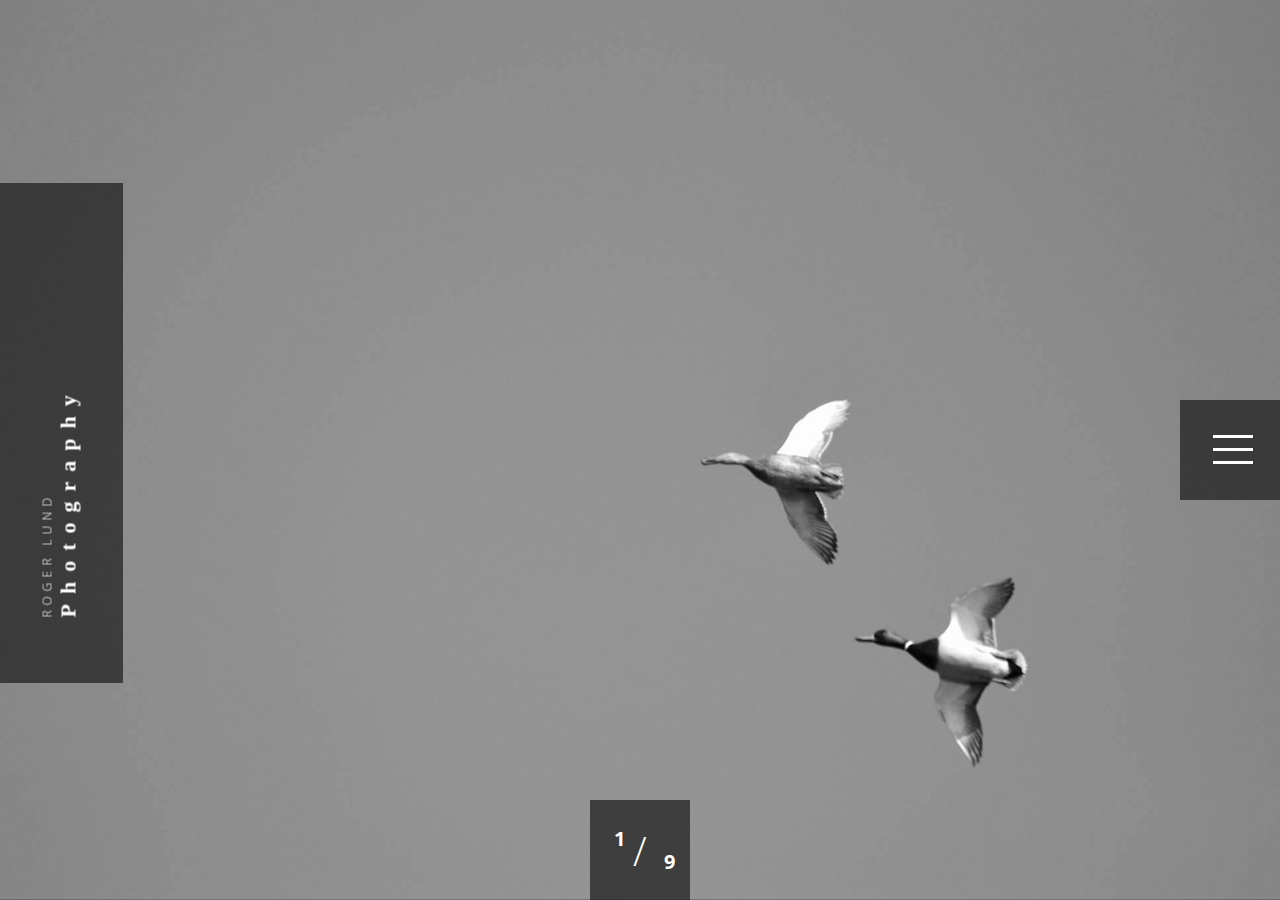
<file: buy.html>
<!DOCTYPE html>
<html lang="">

<head>
    <meta charset="utf-8">
    <meta name="viewport" content="width=device-width, initial-scale=1.0">
    <title></title>
    <link href="https://fonts.googleapis.com/css?family=Open+Sans+Condensed:300,700" rel="stylesheet">
    <link href="https://fonts.googleapis.com/css?family=GFS+Didot" rel="stylesheet">
    <link href="https://necolas.github.io/normalize.css/7.0.0/normalize.css" rel="stylesheet">
    <link href="css/main.css" rel="stylesheet">
</head>

<body>

    <div class="logo">
        <h1>Roger Lund</h1>
        <h2>Photography</h2>

    </div>

    <nav>
        <div id="nav-icon">
            <span></span>
            <span></span>
            <span></span>
        </div>
    </nav>

    <ul>
        <li class="link-numbers">01</li>
        <li><a href="#">Home</a></li>
        <li class="link-numbers">02</li>
        <li><a href="#">About</a></li>
        <li class="link-numbers">03</li>
        <li><a href="#">Buy</a></li>
        <li class="link-numbers">04</li>
        <li><a href="#">Contact</a></li>
    </ul>

    <!--
    
    <div class="prev">
        <div class="arrow"></div>
    </div>
    <div class="next">
        <div class="arrow"></div>
    </div>
    
    -->



    <div class="content-wrapper">
        <div class="content">

            <span class="prev-btn"></span>
            <span class="next-btn"></span>

            <img src="images/2fugler.jpg">

            <span class="slider-counter"><span class="slider-current">1</span>&nbsp;/&nbsp;<span class="slider-length">9</span></span>
        </div>
    </div>

    <script src="js/main.js"></script>


</body>

</html>
</file>
<file: css/main.css>
* {
    box-sizing: border-box;
    margin: 0;
    font-family: 'Open Sans Condensed';
    /* outline: 1px solid rgba(0, 0, 0, 0.47); */
}

html {
    background-color: #191919;
    overflow: hidden;
}

/* Nav icon and animation */

nav {
    position: fixed;
    display: flex;
    align-content: center;
    justify-content: center;
    background-color: rgba(25, 25, 25, 0.7);
    width: 100px;
    height: 100px;
    right: 0;
    top: 50%;
    margin-top: -50px;
    cursor: pointer;
    z-index: 8;
    overflow: visible;
    transition: .5s;
}

#nav-icon {
    position: relative;
    top: 35px;
    left: 13px;
    width: 60px;
    height: 60px;
    -webkit-transform: rotate(0deg);
    -moz-transform: rotate(0deg);
    -o-transform: rotate(0deg);
    transform: rotate(0deg);
    -webkit-transition: .5s ease-in-out;
    -moz-transition: .5s ease-in-out;
    -o-transition: .5s ease-in-out;
    transition: .5s ease-in-out;
    overflow: visible;
}

#nav-icon span {
    display: block;
    position: relative;
    height: 3px;
    width: 40px;
    background: white;
    opacity: 1;
    left: 0;
    -webkit-transform: rotate(0deg);
    -moz-transform: rotate(0deg);
    -o-transform: rotate(0deg);
    transform: rotate(0deg);
    -webkit-transition: .25s ease-in-out;
    -moz-transition: .25s ease-in-out;
    -o-transition: .25s ease-in-out;
    transition: .25s ease-in-out;
}

#nav-icon span:nth-child(1) {
    top: 0px;
    -webkit-transform-origin: left center;
    -moz-transform-origin: left center;
    -o-transform-origin: left center;
    transform-origin: left center;
}

#nav-icon span:nth-child(2) {
    top: 10px;
    -webkit-transform-origin: left center;
    -moz-transform-origin: left center;
    -o-transform-origin: left center;
    transform-origin: left center;
}

#nav-icon span:nth-child(3) {
    top: 20px;
    -webkit-transform-origin: left center;
    -moz-transform-origin: left center;
    -o-transform-origin: left center;
    transform-origin: left center;
}

#nav-icon.open span:nth-child(1) {
    -webkit-transform: rotate(45deg);
    -moz-transform: rotate(45deg);
    -o-transform: rotate(45deg);
    transform: rotate(45deg);
    top: -2px;
    left: 8px;
}

#nav-icon.open span:nth-child(2) {
    width: 0%;
    opacity: 0;
}

#nav-icon.open span:nth-child(3) {
    -webkit-transform: rotate(-45deg);
    -moz-transform: rotate(-45deg);
    -o-transform: rotate(-45deg);
    transform: rotate(-45deg);
    top: 20px;
    left: 8px;
}


/* Navigation links */

ul {
    position: fixed;
    display: flex;
    justify-content: center;
    flex-direction: column;
    height: 100vh;
    position: absolute;
    right: 8vw;
    visibility: hidden;
    opacity: 0;
    transition: .2s;
    z-index: 2;
}

li {
    position: relative;
    font-family: 'Open Sans Condensed';
    font-size: 1.3vw;
    font-weight: 700;
    text-transform: uppercase;
    letter-spacing: 3px;
    color: white;
    margin: 0 0 50px 0;
    list-style-type: none;
    text-align: left;
    overflow: visible;
}

li a {
    color: white;
    text-decoration: none;
}

li a:hover {
    cursor: pointer;
    color: #262626;
    transition: .5s;
}

.link-numbers {
    width: 20px;
    font-family: 'Playfair Display';
    font-size: .8vw;
    padding: 10px 0;
    margin: 10px 0;
    border-bottom: 1px solid white;
}

.show-text {
    position: fixed;
    visibility: visible;
    opacity: 1;
    transition: 1.7s;
}


/* Portfolio logo */

.logo {
    position: fixed;
    top: 50%;
    margin-top: -80px;
    display: flex;
    justify-content: center;
    flex-direction: column;
    left: -190px;
    width: 500px;
    height: 125px;
    background-color: rgba(25, 25, 25, 0.7);
    color: white;
    z-index: 10;
    transform: rotate(-90deg);
    user-select: none;
}

h1 {
    font-weight: 100;
    text-transform: uppercase;
    font-size: 12px;
    letter-spacing: 5px;
    margin-left: 65px;
}

h2 {
    font-family: 'Playfair Display';
    font-size: 22px;
    letter-spacing: 10px;
    margin-left: 65px;
}


/* Content section */


/*.content-wrapper {
    display: flex;
    justify-content: center;
    align-items: center;
    width: 100vw;
    height: 100vh;
    perspective: 300px;
    transition: .5s;
}*/

.content-wrapper {
    width: 100vw;
    height: 100vh;
    perspective: 300px;
}

.image-bg {
    position: relative;
    height: 100%;
    width: 100%;
    transition: .5s;
    box-shadow: -10px 10px 60px 10px black;
}

img {
    position: absolute;
    left: 0;
    width: 100vw;
    height: 100vh;
    object-fit: cover;
    user-select: none;
    transition: .6s;
}

.hide-img {
    opacity: 0;
    transition: .6s;
}

.prev-btn {
    position: absolute;
    height: 100vh;
    width: 50vw;
    cursor: url('../images/prev.png'), auto;
    left: 0;
    z-index: 6;
}

.next-btn {
    position: absolute;
    height: 100vh;
    width: 50vw;
    cursor: url('../images/next.png'), auto;
    right: 0;
    z-index: 6;
}

.skew {
    /* border: 25px solid white; */
    transform: scale(0.7) rotateY(3deg) translateX(2vw);
    transition: .5s;
}

.color {
    background-color: white;
    transition: .5s;
}


/* Counter */

.slider-counter {
    position: absolute;
    bottom: 0;
    left: 50%;
    margin-left: -50px;
    display: flex;
    align-items: center;
    justify-content: center;
    width: 100px;
    height: 100px;
    background-color: rgba(25, 25, 25, 0.7);
    color: white;
    font-weight: 100;
    font-size: 40px;
    text-align: center;
    z-index: 10;
    user-select: none;
    cursor: none;
}

.slider-current {
    position: absolute;
    width: 20px;
    top: 25px;
    left: 15px;
    font-weight: 700;
    font-size: 20px;
    text-align: right;
    overflow: visible;
    transition: .5s;
}

.text-transition {
    transform: scale(1.05);
    transition: .5s;
}

.slider-length {
    position: absolute;
    font-weight: 700;
    font-size: 20px;
    bottom: 25px;
    right: 15px;
}

.overflow {
    overflow: visible;
}
</file>
